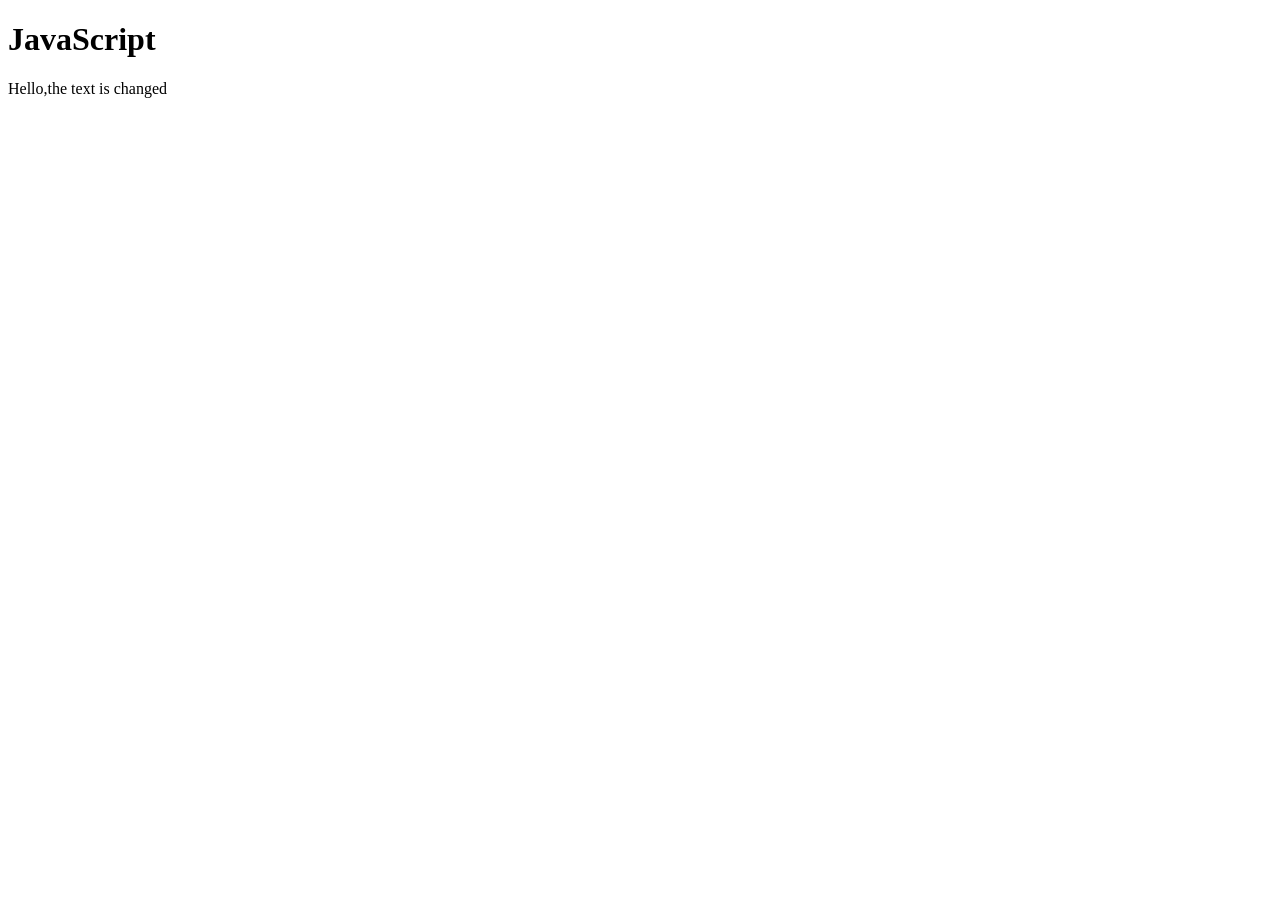
<file: index.html>
<!DOCTYPE html>
<html lang="en">
<head>
    <meta charset="UTF-8">
    <meta name="viewport" content="width=device-width, initial-scale=1.0">
    <title>Document</title>
    <script src="INDEX.js"></script>
</head>

<body>
    <h1>JavaScript</h1>
    <p id="message">my name is lovely</p>
    <script>
        document.getElementById("message").innerHTML="Hello,the text is changed";
        
    </script>
    
</body>
</html>
</file>
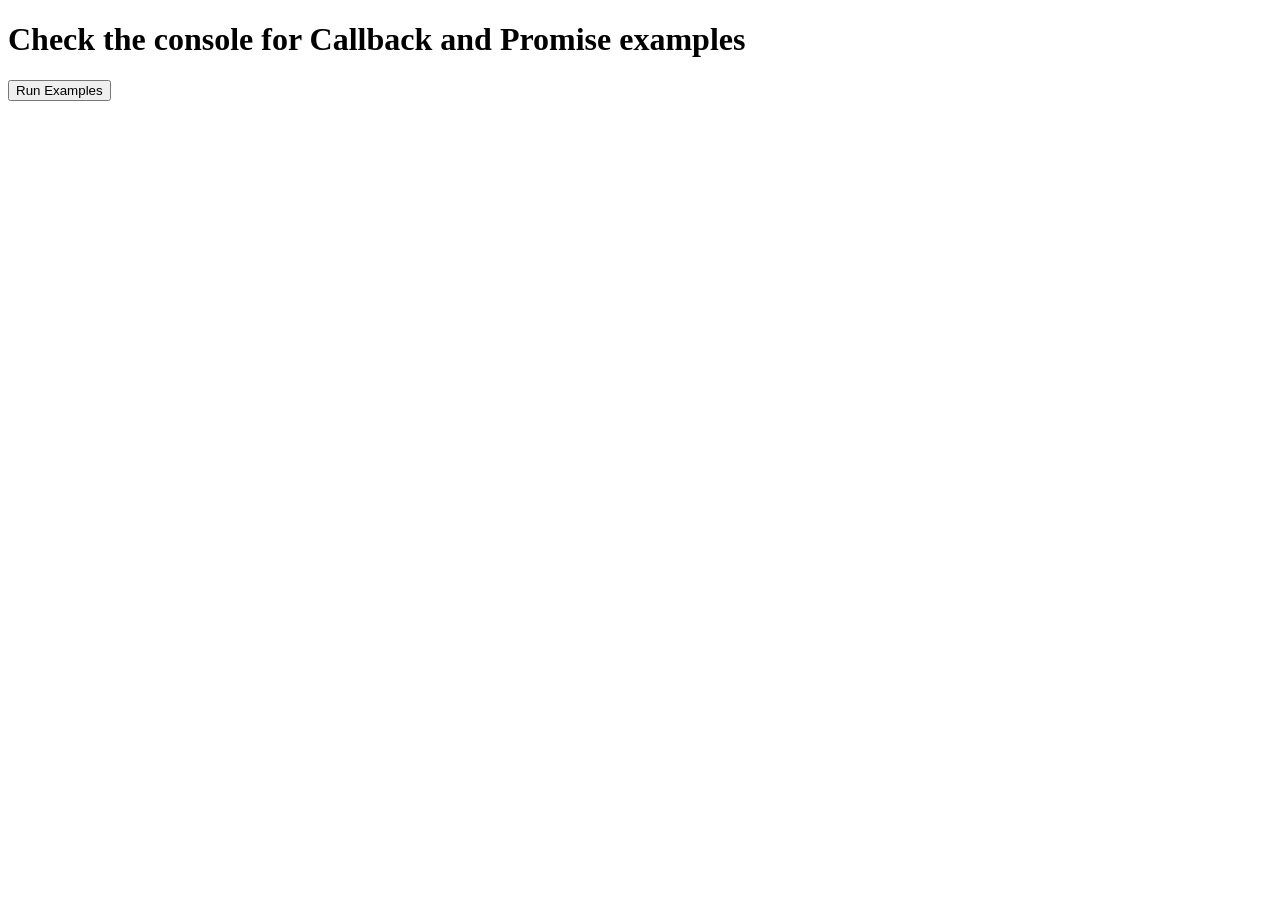
<file: callback.html>
<!DOCTYPE html>
<html lang="en">
<head>
    <meta charset="UTF-8">
    <meta name="viewport" content="width=device-width, initial-scale=1.0">
    <title>Callback vs Promise Example</title>
</head>
<body>
    <h1>Check the console for Callback and Promise examples</h1>
    <button id="startButton">Run Examples</button>

    <script>
        function doTaskCallback(taskName, callback){
            console.log("Starting callback task:", taskName);
            setTimeout(()=>{
                console.log("Completed callback task:", taskName);
                callback();
            },1000);
        }

        function doTaskPromise(taskName){
            return new Promise((resolve,reject)=>{
                console.log("Starting promise task:", taskName);
                setTimeout(()=>{
                    console.log("Completed promise task:", taskName);
                    resolve();
                },1000);
            });
        }

        document.getElementById("startButton").addEventListener("click", () => {
            console.clear();

            console.log("=== Callback Example ===");
            doTaskCallback("Task 1", function () {
                console.log("callback tasks done!\n");
            });

            console.log("=== Promise Example ===");
            doTaskPromise("Task A")
                .then(() => {
                    console.log("Task A finished, now Starting Task B");
                    return doTaskPromise("Task B");
                })
                .then(() => {
                    console.log("All promise tasks done");
                });
        });
    </script>
</body>
</html>
</file>
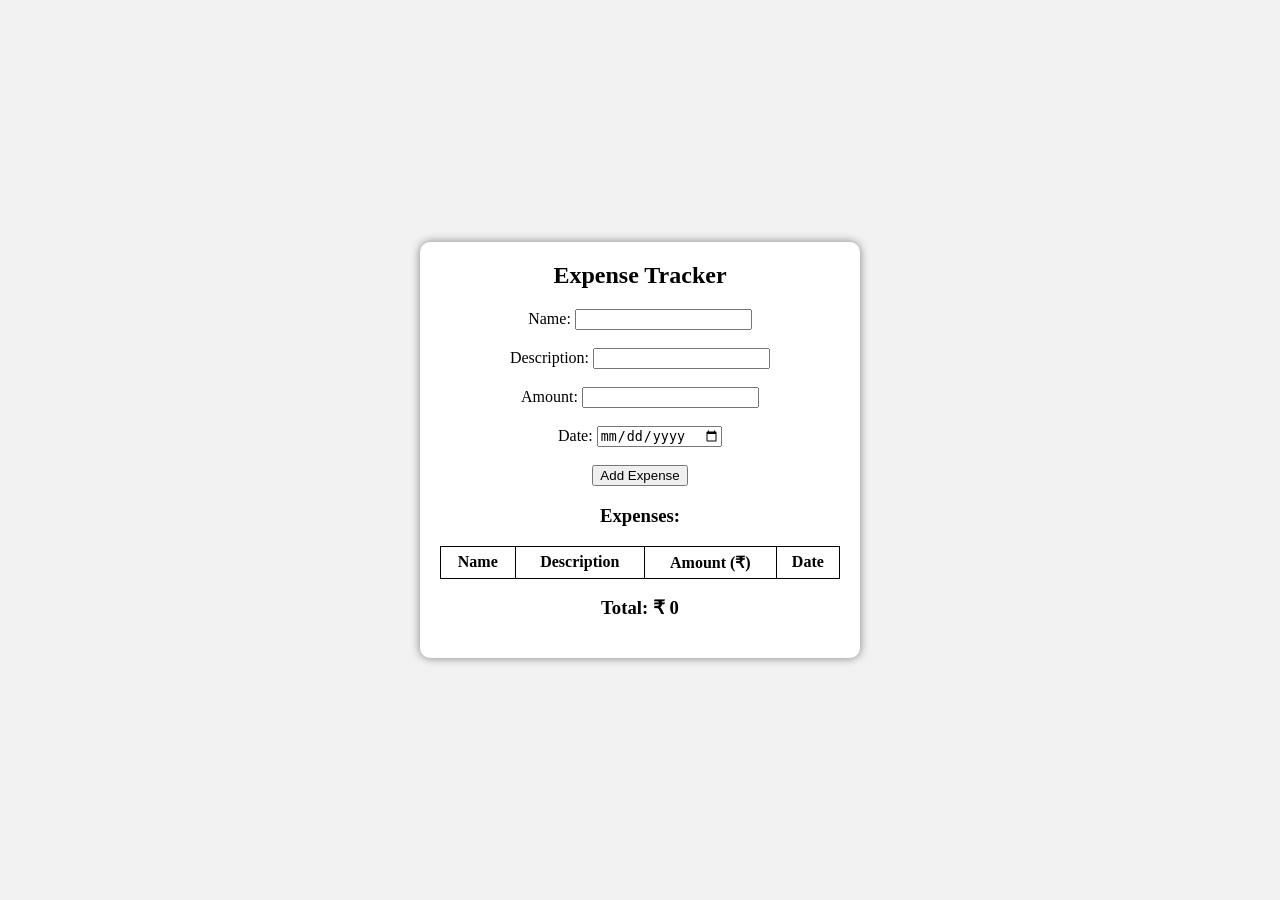
<file: expense.html>
<!DOCTYPE html>
<html>
<head>
  <title>Simple Expense Tracker</title>
  <style>
    body {
      display: flex;
      justify-content: center;
      align-items: center;
      height: 100vh;        
      margin: 0;
      background: #f2f2f2; 
    }
    .container {
      background: white;
      padding: 20px;
      border-radius: 10px;
      box-shadow: 0 0 10px gray;
      text-align: center;
      width: 400px;
    }
    table {
      width: 100%;
      border-collapse: collapse;
      margin-top: 10px;
    }
    th, td {
      border: 1px solid black;
      padding: 6px;
    }
    h2 {
      margin-top: 0;
    }
  </style>
</head>
<body>
  <div class="container">
    <h2>Expense Tracker</h2>

    <label>Name:</label>
    <input type="text" id="name"><br><br>

    <label>Description:</label>
    <input type="text" id="desc"><br><br>

    <label>Amount:</label>
    <input type="number" id="amount"><br><br>

    <label>Date:</label>
    <input type="date" id="date"><br><br>

    <button onclick="addExpense()">Add Expense</button>

    <h3>Expenses:</h3>
    <table>
      <tr>
        <th>Name</th>
        <th>Description</th>
        <th>Amount (₹)</th>
        <th>Date</th>
      </tr>
      <tbody id="list"></tbody>
    </table>

    <h3>Total: ₹ <span id="total">0</span></h3>
  </div>

  <script>
    let total = 0;

    function addExpense() {
      let name = document.getElementById("name").value;
      let desc = document.getElementById("desc").value;
      let amt = parseInt(document.getElementById("amount").value);
      let date = document.getElementById("date").value;

      if (name === "" || desc === "" || isNaN(amt) || date === "") {
        alert("Please fill all fields!");
        return;
      }

      
      let tr = document.createElement("tr");
      tr.innerHTML = "<td>" + name + "</td><td>" + desc + "</td><td>" + amt + "</td><td>" + date + "</td>";
      document.getElementById("list").appendChild(tr);

      
      total += amt;
      document.getElementById("total").textContent = total;

      
      document.getElementById("name").value = "";
      document.getElementById("desc").value = "";
      document.getElementById("amount").value = "";
      document.getElementById("date").value = "";
    }
  </script>
</body>
</html>
</file>
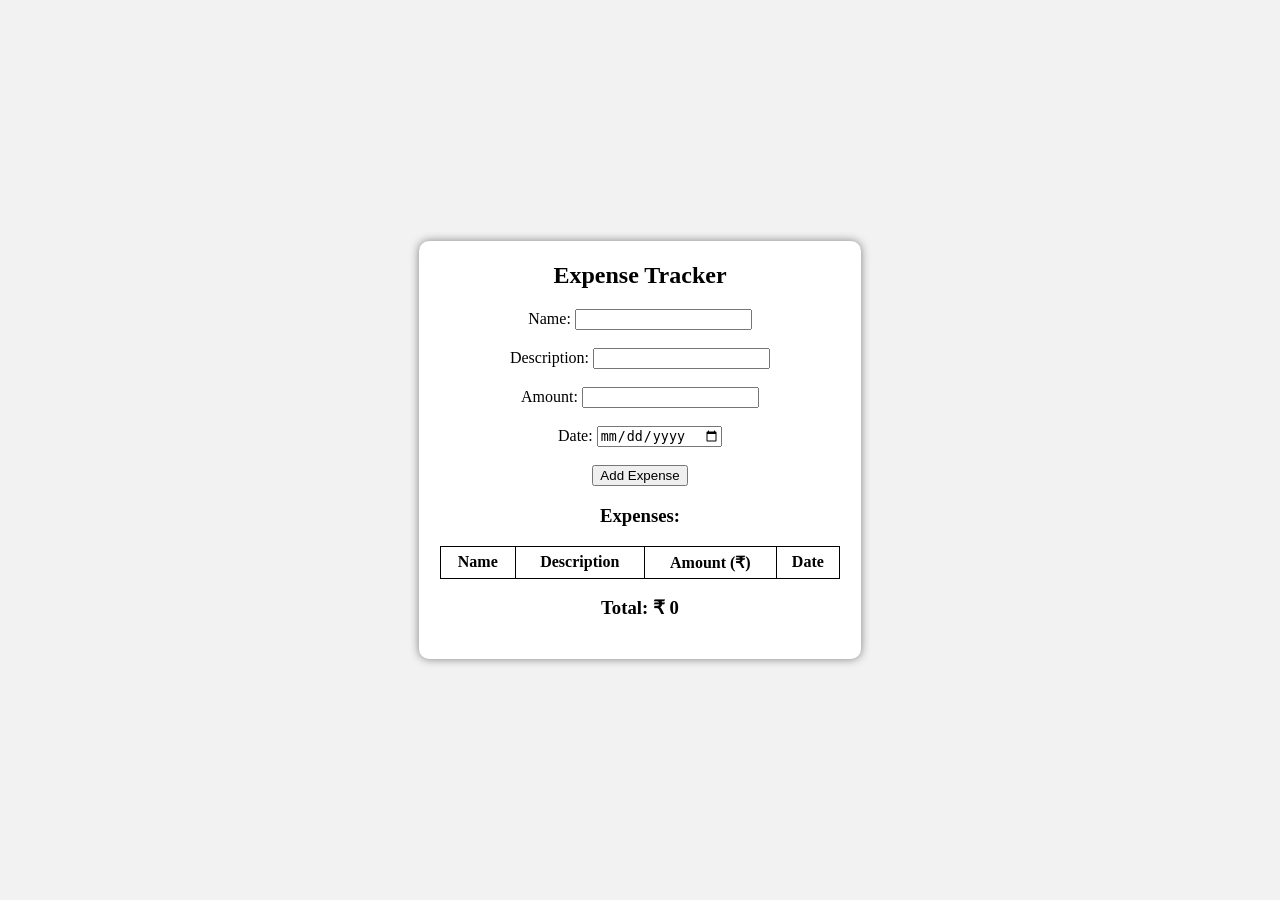
<file: ExpenseTracker1.html>
<!DOCTYPE html>
<html>
<head>
  <title>Simple Expense Tracker</title>
  <style>
    body {
      display: flex;
      justify-content: center;
      align-items: center;
      height: 100vh;        
      margin: 0;
      background: #f2f2f2; 
    }
    .container {
      background: white;
      padding: 21px;
      border-radius: 10px;
      box-shadow: 0 0 10px gray;
      text-align: center;
      width: 400px;
    }
    table {
      width: 100%;
      border-collapse: collapse;
      margin-top: 10px;
    }
    th, td {
      border: 1px solid black;
      padding: 6px;
    }
    h2 {
      margin-top: 0;
    }
  </style>
</head>
<body>
  <div class="container">
    <h2>Expense Tracker</h2>

    <label>Name:</label>
    <input type="text" id="name"><br><br>

    <label>Description:</label>
    <input type="text" id="desc"><br><br>

    <label>Amount:</label>
    <input type="number" id="amount"><br><br>

    <label>Date:</label>
    <input type="date" id="date"><br><br>

    <button onclick="addExpense()">Add Expense</button>

    <h3>Expenses:</h3>
    <table>
      <tr>
        <th>Name</th>
        <th>Description</th>
        <th>Amount (₹)</th>
        <th>Date</th>
      </tr>
      <tbody id="list"></tbody>
    </table>

    <h3>Total: ₹ <span id="total">0</span></h3>
  </div>

  <script>
    const total = 0;

    function addExpense() {
      const name = document.getElementById("name").value;
      const desc = document.getElementById("desc").value;
      const amt = parseInt(document.getElementById("amount").value);
      const date = document.getElementById("date").value;

      if (name === "" || desc === "" || isNaN(amt) || date === "") {
        alert("Please fill all fields!");
        return;
      }

      
      const tr = document.createElement("tr");
      tr.innerHTML = "<td>" + name + "</td><td>" + desc + "</td><td>" + amt + "</td><td>" + date + "</td>";
      document.getElementById("list").appendChild(tr);

      
      total += amt;
      document.getElementById("total").textContent = total;

      
      document.getElementById("name").value = "";
      document.getElementById("desc").value = "";
      document.getElementById("amount").value = "";
      document.getElementById("date").value = "";
    }
  </script>
</body>
</html>
</file>
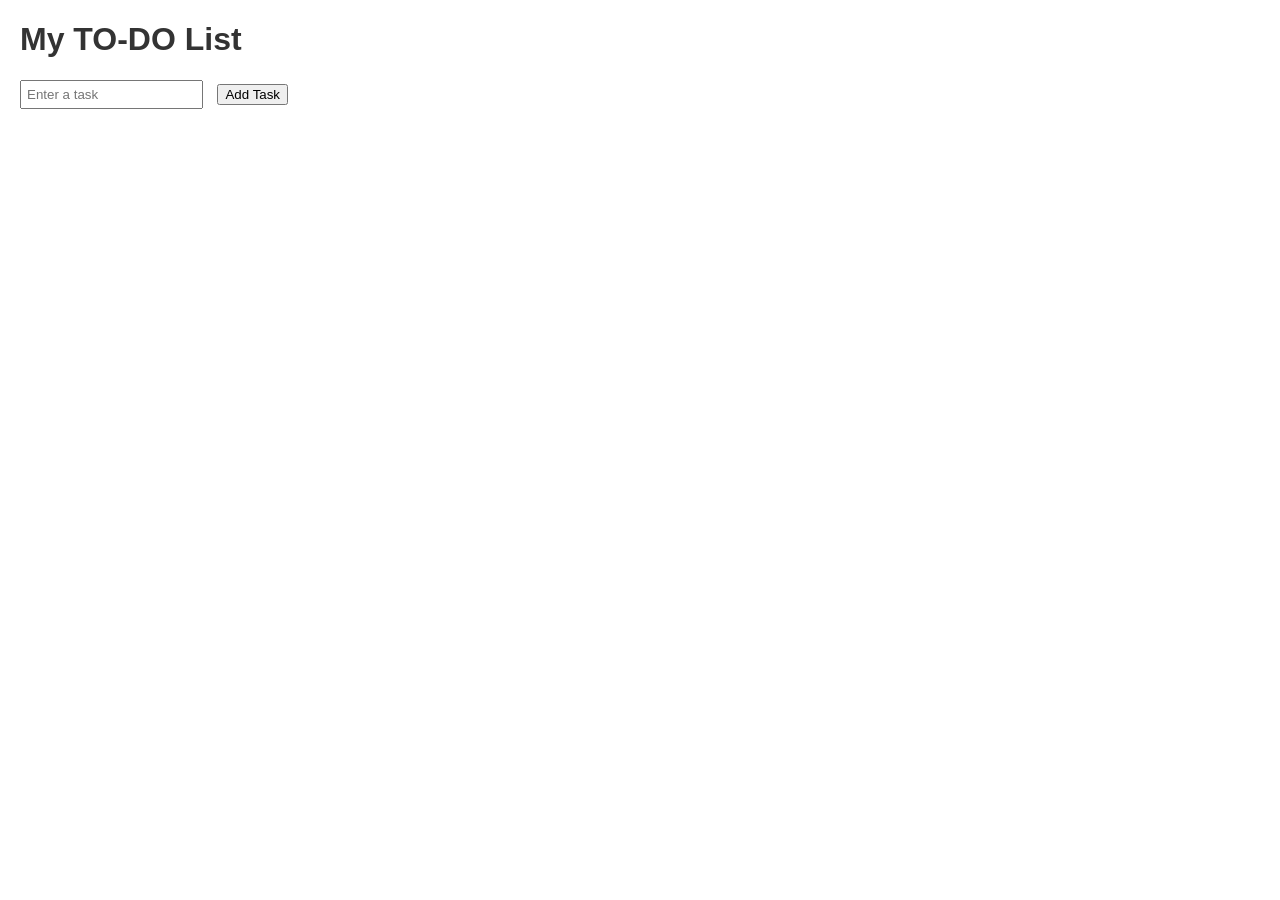
<file: list.html>
<!DOCTYPE html>
<html lang="en">
<head>
    <meta charset="UTF-8">
    <meta name="viewport" content="width=device-width, initial-scale=1.0">
    <title>To-Do List</title>
    <style>
        body {font-family: Arial, Helvetica, sans-serif; margin: 20px;}
        h1{color: #333;}
        input{padding: 5px;}
        .done {
            text-decoration: line-through;
            color: gray;
        }
        li {
            margin: 5px 0;
        }
        button {
            margin-left: 10px;
        }
    </style>
</head>
<body>
    <h1>My TO-DO List</h1>

    <input type="text" id="taskInput" placeholder="Enter a task">
    <button id="addBtn">Add Task</button>

    <ul id="taskList"></ul>

    <script>
        const taskInput = document.getElementById("taskInput");
        const addBtn = document.getElementById("addBtn");
        const taskList = document.getElementById("taskList");

        addBtn.addEventListener("click", addTask);

        function addTask() {
            const taskText = taskInput.value.trim();
            if (taskText === "") {
                alert("Please enter a task");
                return;
            }

            // Create li element
            const li = document.createElement("li");

            // Task text
            const span = document.createElement("span");
            span.textContent = taskText;

            // ✅ Tick button
            const tickBtn = document.createElement("button");
            tickBtn.textContent = "✔";
            tickBtn.className = "tickBtn";
            tickBtn.addEventListener("click", function () {
                span.classList.toggle("done"); // Toggle strike-through
            });

            // ❌ Delete button
            const delBtn = document.createElement("button");
            delBtn.textContent = "Delete";
            delBtn.className = "delBtn";
            delBtn.addEventListener("click", function () {
                taskList.removeChild(li);
            });

            // Put everything together
            li.appendChild(span);
            li.appendChild(tickBtn);
            li.appendChild(delBtn);
            taskList.appendChild(li);

            // Clear input
            taskInput.value = "";
        }
    </script>
</body>
</html>
</file>
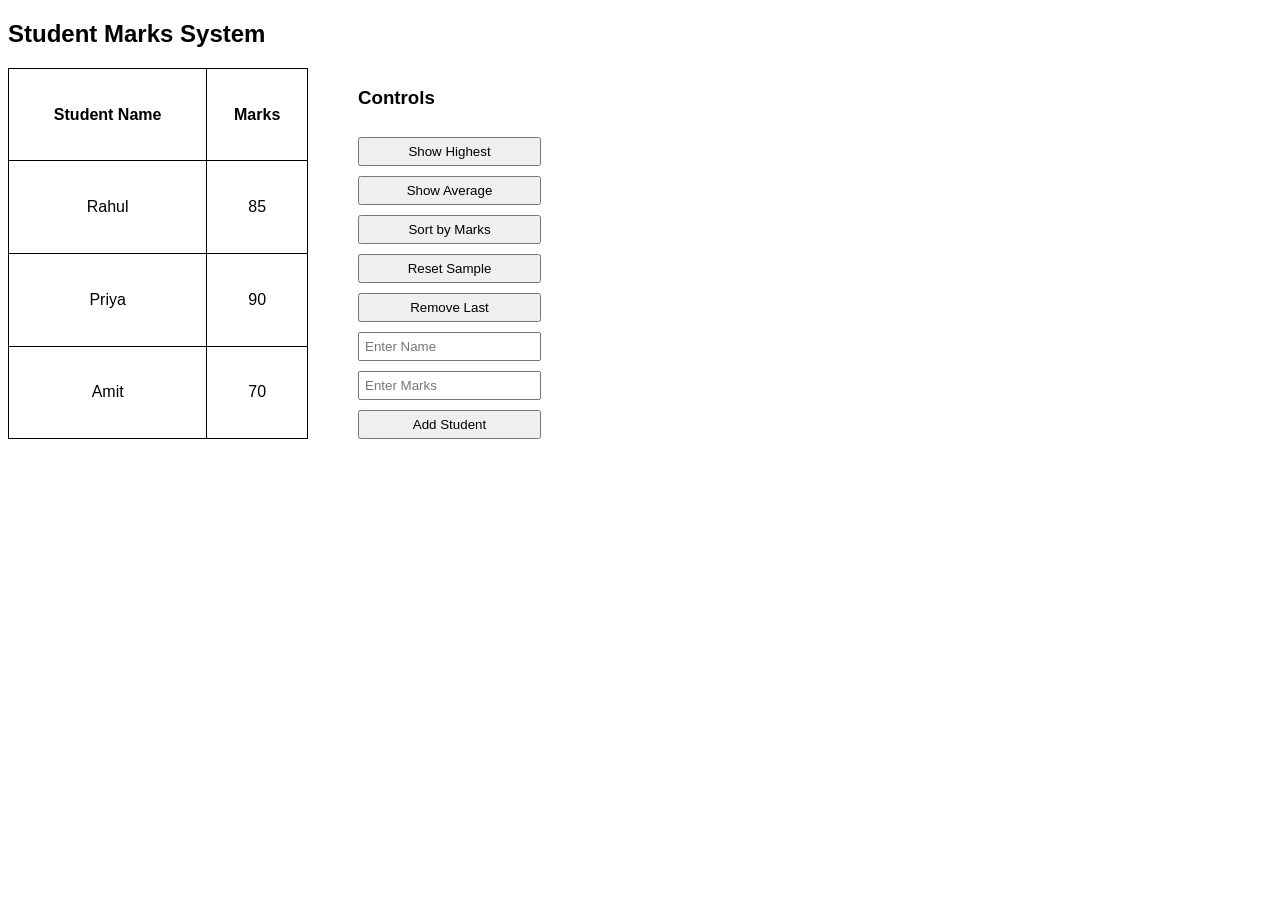
<file: marks.html>
<!DOCTYPE html>
<html>
<head>
  <title>Student Marks System</title>
  <style>
    body {
      font-family: Arial, sans-serif;
    }
    .container {
      display: flex;
      gap: 50px;
    }
    table {
      border-collapse: collapse;
      width: 300px;
    }
    table, th, td {
      border: 1px solid black;
      padding: 8px;
      text-align: center;
    }
    .controls {
      display: flex;
      flex-direction: column;
      gap: 10px;
    }
    input {
      padding: 5px;
    }
    button {
      padding: 5px;
      cursor: pointer;
    }
  </style>
</head>
<body>

  <h2>Student Marks System</h2>

  <div class="container">
    <!-- Left Side: Student Table -->
    <table>
      <tr>
        <th>Student Name</th>
        <th>Marks</th>
      </tr>
      <tr>
        <td>Rahul</td>
        <td>85</td>
      </tr>
      <tr>
        <td>Priya</td>
        <td>90</td>
      </tr>
      <tr>
        <td>Amit</td>
        <td>70</td>
      </tr>
    </table>

    <!-- Right Side: Controls -->
    <div class="controls">
      <h3>Controls</h3>
      <button>Show Highest</button>
      <button>Show Average</button>
      <button>Sort by Marks</button>
      <button>Reset Sample</button>
      <button>Remove Last</button>
      <input type="text" placeholder="Enter Name">
      <input type="number" placeholder="Enter Marks">
      <button>Add Student</button>
    </div>
  </div>

</body>
</html>
</file>
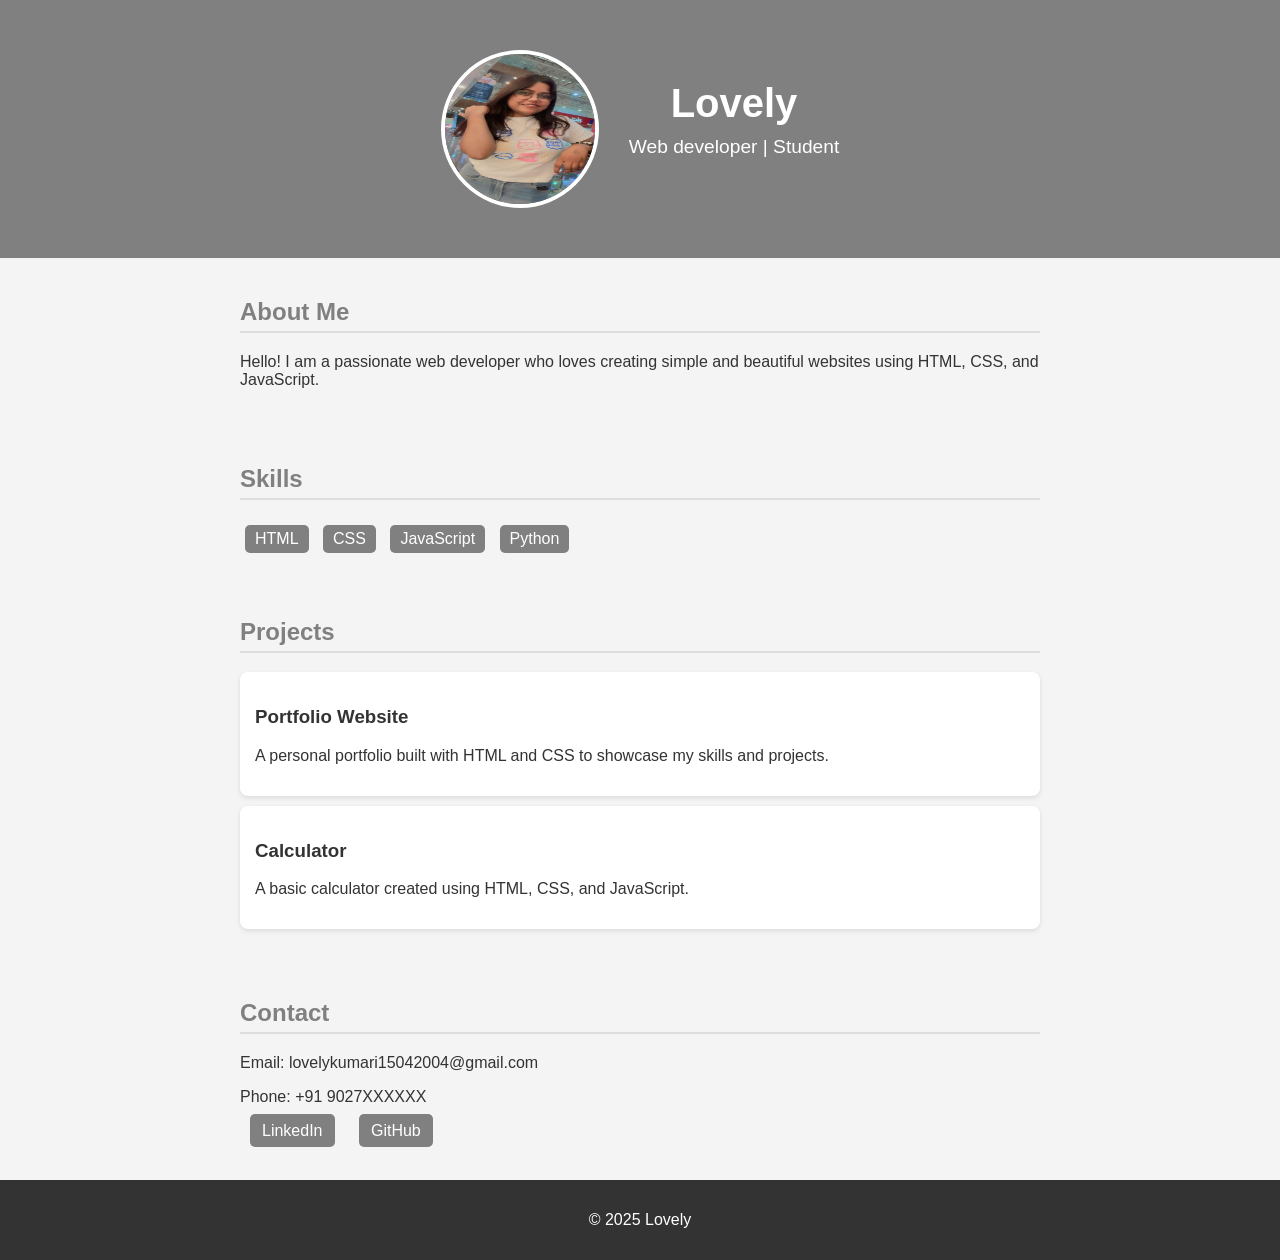
<file: Portfolio.html>
<!DOCTYPE html>
<html lang="en">
<head>
  <meta charset="UTF-8">
  <meta name="viewport" content="width=device-width, initial-scale=1.0">
  <title>My Portfolio</title>
  <link rel="stylesheet" href="style1.css"> 
</head>
<body>

  <header id="home">
    <div class ="header-container">
    <img src="lovelyverma.jpg" alt="My Photo" class="profile-pic">
    <div class="header-text">
    <h1>Lovely</h1>
    <p>Web developer | Student</p>
    </div>
    </div>
  </header>

  <section>
    <h2>About Me</h2>
    <p>Hello! I am a passionate web developer who loves creating simple and beautiful websites using HTML, CSS, and JavaScript.</p>
  </section>

  <section>
    <h2>Skills</h2>
    <div class="skills">
      <span>HTML</span>
      <span>CSS</span>
      <span>JavaScript</span>
      <span>Python</span>
    </div>
  </section>

  <section>
    <h2>Projects</h2>
    <div class="projects">
      <div>
        <h3>Portfolio Website</h3>
        <p>A personal portfolio built with HTML and CSS to showcase my skills and projects.</p>
      </div>
      
      <div>
        <h3>Calculator</h3>
        <p>A basic calculator created using HTML, CSS, and JavaScript.</p>
      </div>
    </div>
  </section>

  <section>
    <h2>Contact</h2>
    <p>Email: lovelykumari15042004@gmail.com</p>
    <p>Phone: +91 9027XXXXXX</p>
    <div class="social">
      <a href="https://linkedin.com" target="_blank">LinkedIn</a>
      <a href="https://github.com" target="_blank">GitHub</a>
    </div>
  </section>

  <footer>
    <p>&copy; 2025 Lovely </p>
  </footer>

</body>
</html>
</file>
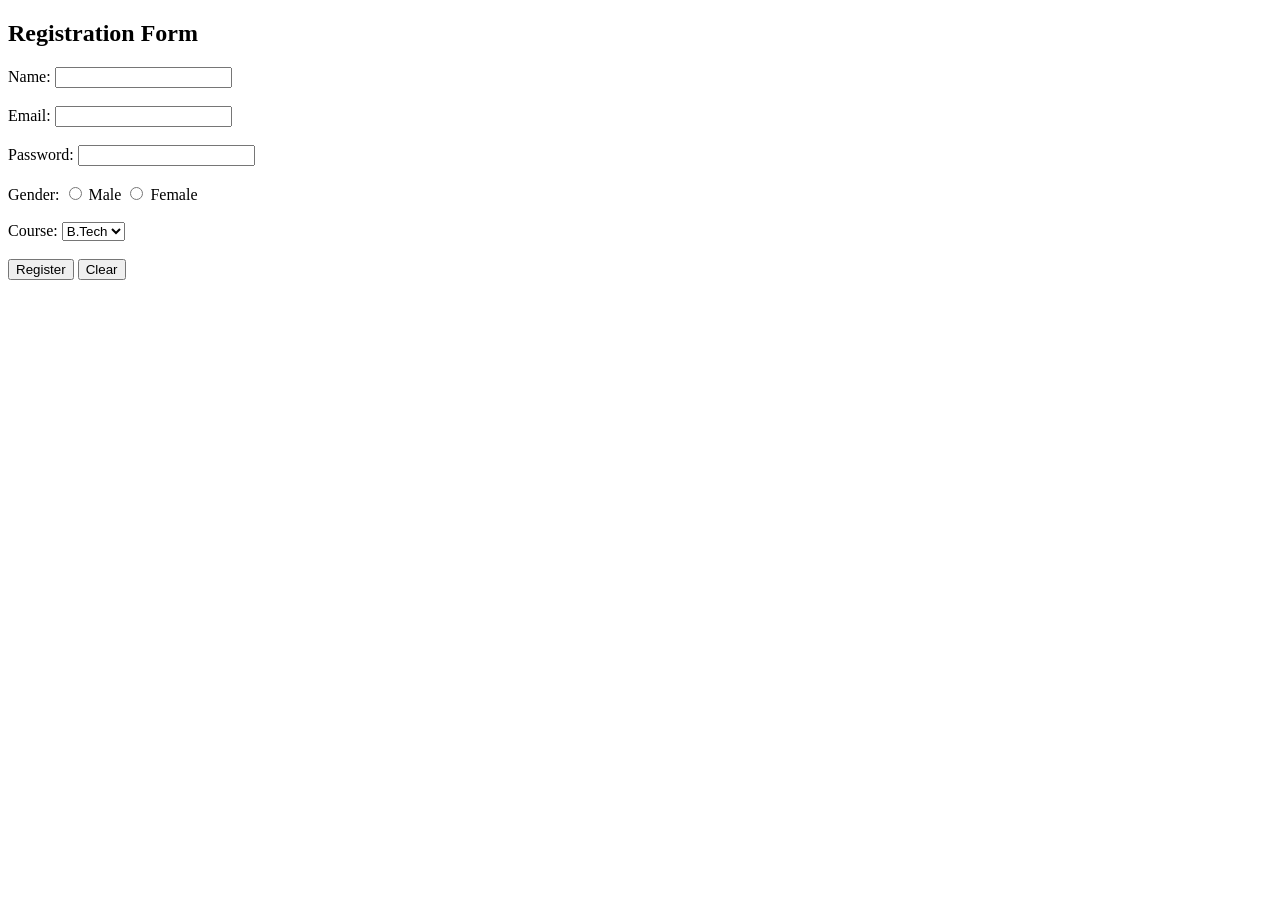
<file: Registration Form.html>
<!DOCTYPE html>
<html>
<head>
  <title>Registration Form</title>
</head>
<body>

<h2>Registration Form</h2>

<form>
  Name: <input type="text" name="name" required><br><br>
  Email: <input type="email" name="email" required><br><br>
  Password: <input type="password" name="password" required><br><br>
  Gender: 
  <input type="radio" name="gender" value="Male"> Male
  <input type="radio" name="gender" value="Female"> Female<br><br>
  Course:
  <select name="course">
    <option>B.Tech</option>
    <option>BCA</option>
    <option>MCA</option>
  </select><br><br>
  <input type="submit" value="Register">
  <input type="reset" value="Clear">
</form>

</body>
</html>
</file>
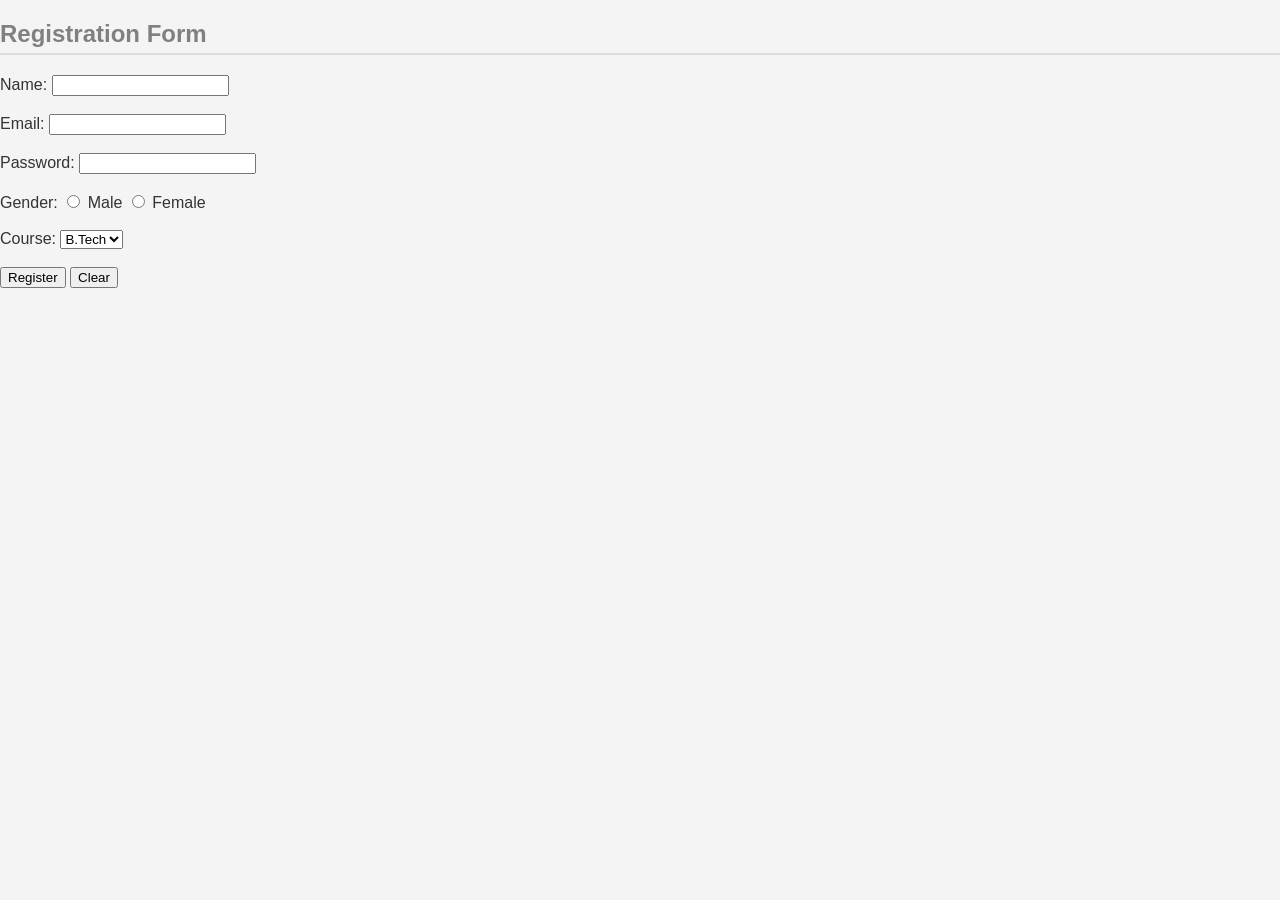
<file: Registration.html>
<!DOCTYPE html>
<html>
  
<head>
  <title>Registration Form</title>
  <link rel="stylesheet" href="style1.css">
</head>
<body>

<h2>Registration Form</h2>

<form>
  Name: <input type="text" name="name" required><br><br>
  Email: <input type="email" name="email" required><br><br>
  Password: <input type="password" name="password" required><br><br>
  Gender: 
  <input type="radio" name="gender" value="Male"> Male
  <input type="radio" name="gender" value="Female"> Female<br><br>
  Course:
  <select name="course">
    <option>B.Tech</option>
    <option>BCA</option>
    <option>MCA</option>
  </select><br><br>
  <input type="submit" value="Register">
  <input type="reset" value="Clear">
</form>

</body>
</html>
</file>
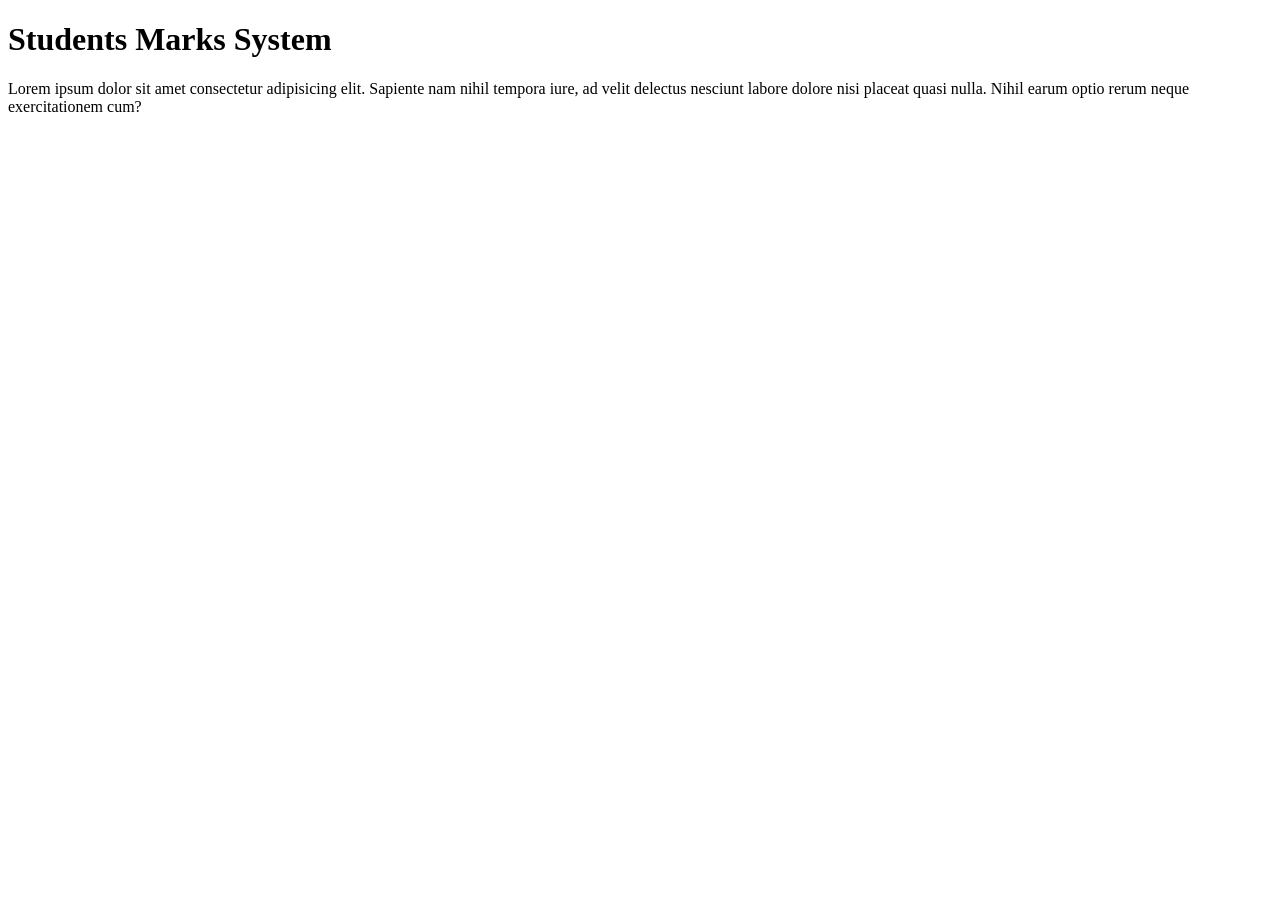
<file: student marks system.html>
<!DOCTYPE html>
<html lang="en">
<head>
    <meta charset="UTF-8">
    <meta name="viewport" content="width=device-width, initial-scale=1.0">
    <title>Document</title>
</head>
<body>
    <h1>Students Marks System</h1>
    <p>Lorem ipsum dolor sit amet consectetur adipisicing elit. Sapiente nam nihil tempora iure, ad velit delectus nesciunt labore dolore nisi placeat quasi nulla. Nihil earum optio rerum neque exercitationem cum?</p>
    
</body>
</html>
</file>
<file: style1.css>
body {
  font-family: Arial, sans-serif;
  margin: 0;
  padding: 0;
  background: #f4f4f4;
  color: #333;
}

header {
  background: grey;
  color: white;
  text-align: center;
  padding: 40px 20px;
}

.header img {
  width: 280px;
  height: 280px;
  border-radius: 50%;
  border: 6px solid white;
  object-fit: cover;
  display: block;
  margin: 20 auto;
 
}

header h1 {
  margin: 10px 0 5px;
}

header p {
  font-size: 18px;
}

section {
  padding: 20px;
  max-width: 800px;
  margin: auto;
}

h2 {
  color: grey;
  border-bottom: 2px solid #ddd;
  padding-bottom: 5px;
}

.skills span {
  display: inline-block;
  background: grey;
  color: white;
  padding: 5px 10px;
  margin: 5px;
  border-radius: 5px;
}

.projects div {
  background: white;
  padding: 15px;
  margin: 10px 0;
  border-radius: 8px;
  box-shadow: 0 2px 5px rgba(0,0,0,0.1);
}

.social a {
  margin: 0 10px;
  text-decoration: none;
  color: white;
  background: grey;
  padding: 8px 12px;
  border-radius: 5px;
  transition: 0.3s;
}

.social a:hover {
  background: #333;
}

footer {
  text-align: center;
  background: #333;
  color: white;
  padding: 15px;
  margin-top: 20px;
}
header {
  background: grey;   
  color: white;
  padding: 50px 0;
}

.header-container {
  display: flex;               
  align-items: center;         
  justify-content: center;     
  gap: 30px;                   
}

.header-container img {
  width: 150px;
  height: 150px;
  border-radius: 50%;          
  border: 4px solid white;
}

.header-text h1 {
  font-size: 2.5rem;
  margin: 0;
}

.header-text p {
  font-size: 1.2rem;
  margin-top: 10px;
}
</file>
